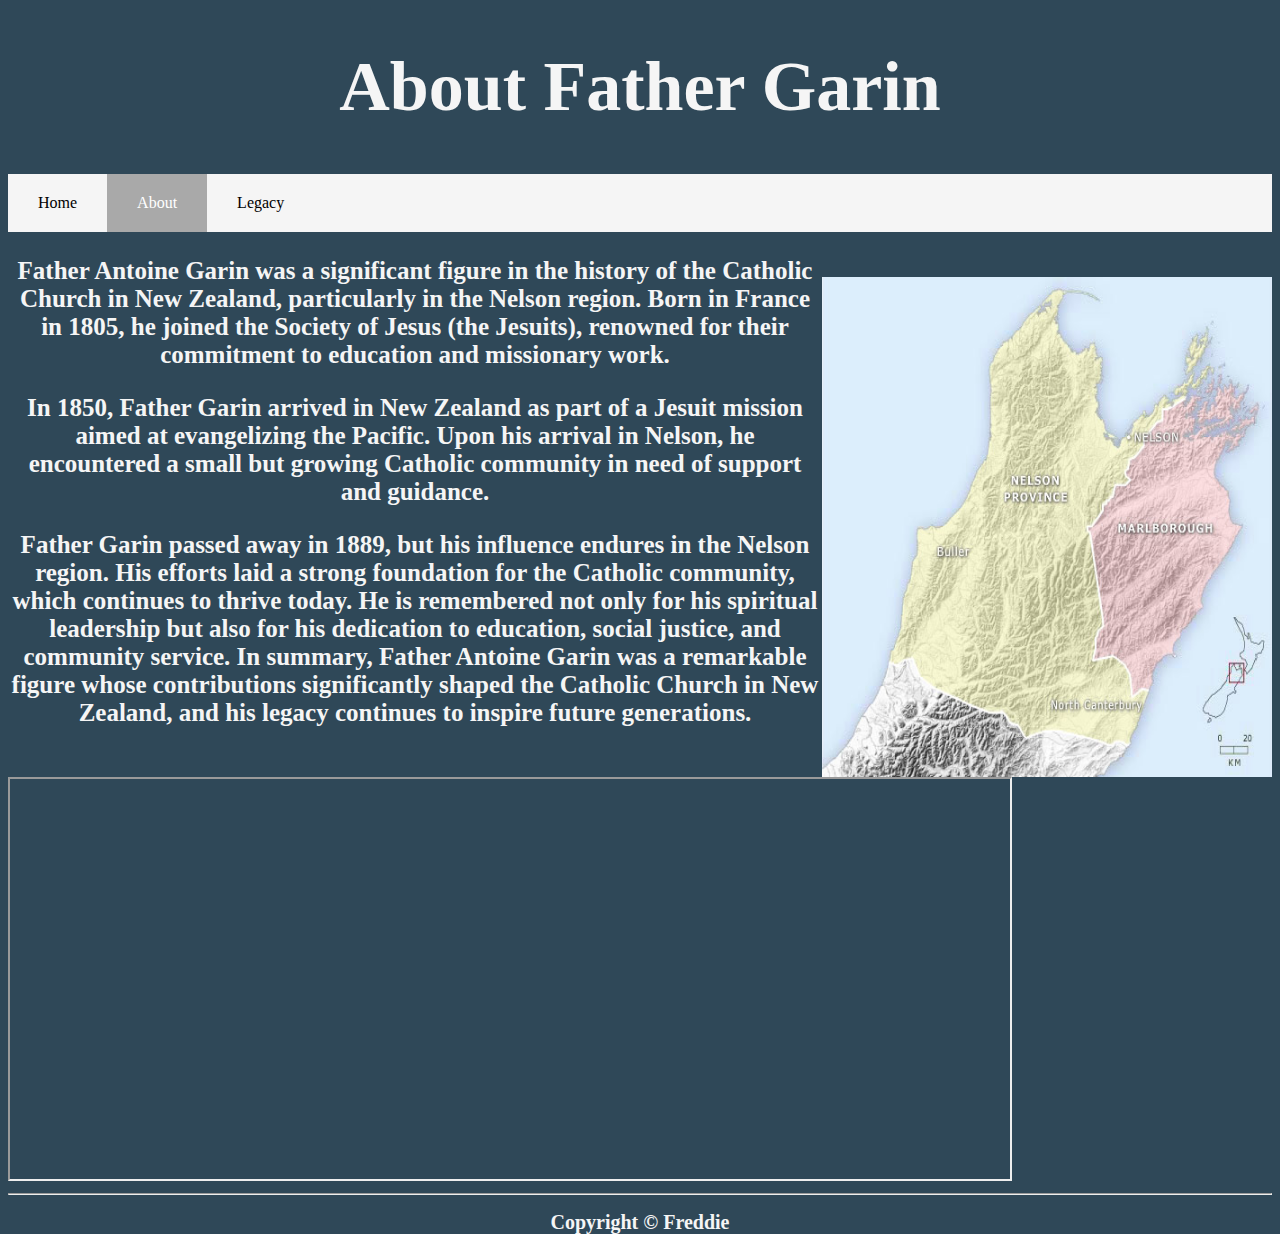
<file: about.html>
<!DOCTYPE html>
<html lang="en">
  <!-- start of code -->
<head>
  <!--title -->
  <title>About page</title>
  <link href="style.css" rel="stylesheet" type="text/css" />
</head>
  <!-- main body code -->
<body>
  
  <div>
    <h1>About Father Garin</h1>
    <!-- Navigation to other pages -->
    <ul>
      <li><a href="index.html">Home</a></li>
      <li><a class="active" href="about.html">About</a>
      <li><a href="legacy.html">Legacy</a></li>
    </ul>
    <!-- Nelson region image -->
    <img src="image/nelson.jpg" alt="Nelson" width="450" height="500" style=float:right;>
    <!-- Ai enhanced paragraph about father garin -->
   <h3>Father Antoine Garin was a significant figure in the history of the Catholic Church in New Zealand, particularly in the Nelson region. Born in France in 1805, he joined the Society of Jesus (the Jesuits), renowned for their commitment to education and missionary work.</h3> 
<h3>In 1850, Father Garin arrived in New Zealand as part of a Jesuit mission aimed at evangelizing the Pacific. Upon his arrival in Nelson, he encountered a small but growing Catholic community in need of support and guidance.</h3>
     
<h3>Father Garin passed away in 1889, but his influence endures in the Nelson region. His efforts laid a strong foundation for the Catholic community, which continues to thrive today. He is remembered not only for his spiritual leadership but also for his dedication to education, social justice, and community service.

In summary, Father Antoine Garin was a remarkable figure whose contributions significantly shaped the Catholic Church in New Zealand, and his legacy continues to inspire future generations.
</h3>
    <!-- video about father garin -->
    <iframe width="1000" height="400" src="https://www.youtube.com/embed/vhpb_5aiLrU">
    </iframe>
  </div>
  <hr>
  <!-- end of code -->
  <div class="footer">
      <h2>Copyright © Freddie</h2>
   </div>
  
</body>
  
</html>
</file>
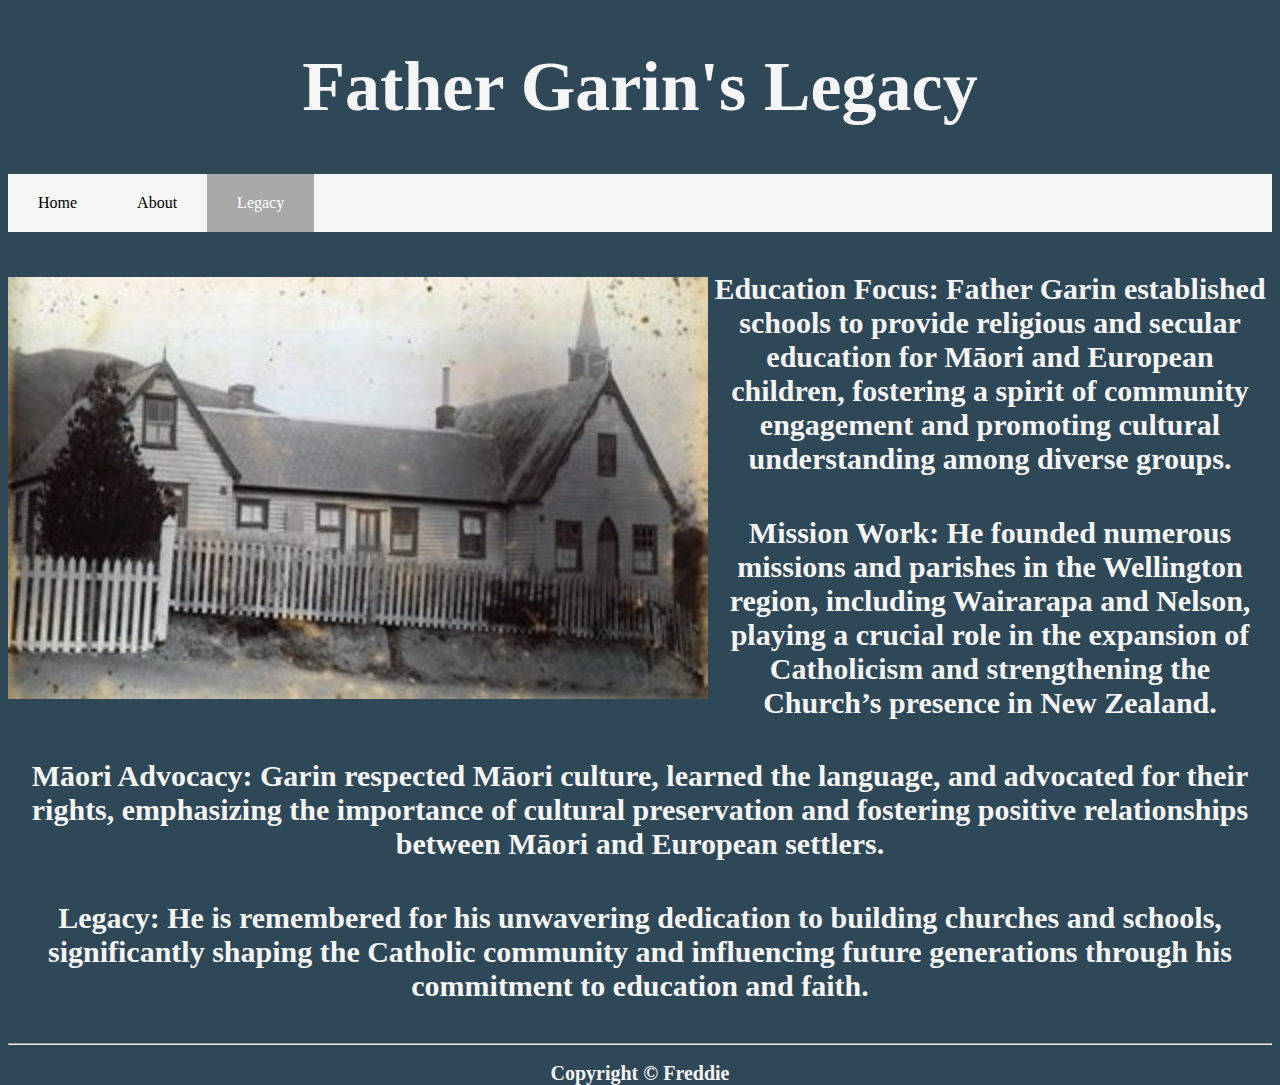
<file: legacy.html>
<!DOCTYPE html>
<html lang="en">
  <!-- start of code -->
<head>
  <!-- title page -->
  <title>About page</title>
  <link href="style.css" rel="stylesheet" type="text/css" />
</head>
  <!-- main body code -->
<body>
  <div>
    <!-- sub title -->
    <h1>Father Garin's Legacy</h1>
    <!-- Navigation to other pages -->
    <ul>
      <li><a href="index.html">Home</a></li>
      <li><a href="about.html">About</a></li>
      <li><a class="active" href="legacy.html">Legacy</a></li>
    </ul>

  </div>
  <!-- image of father garins house -->
  <img src="image/garinhouse.jpg" alt="Garin house" width="700" height="422"style=float:left >
  <!-- Ai enhanced paragraph -->
  <h4>
  Education Focus: Father Garin established schools to provide religious and secular education for Māori and European children, fostering a spirit of community engagement and promoting cultural understanding among diverse groups.
</h4>
<h4>
  Mission Work: He founded numerous missions and parishes in the Wellington region, including Wairarapa and Nelson, playing a crucial role in the expansion of Catholicism and strengthening the Church’s presence in New Zealand.
</h4>
 <h4>
  Māori Advocacy: Garin respected Māori culture, learned the language, and advocated for their rights, emphasizing the importance of cultural preservation and fostering positive relationships between Māori and European settlers.
</h4>
<h4>
  Legacy: He is remembered for his unwavering dedication to building churches and schools, significantly shaping the Catholic community and influencing future generations through his commitment to education and faith.
</h4>
  <hr>
  <!-- end of code -->
  <div class="footer">
      <h2>Copyright © Freddie</h2>
   </div>
</body>
  
</html>
</file>
<file: style.css>
/* Styling for entire page */
html {
  height: 100%;
  width: 100%;
  font-family:'Times New Roman', serif, Helvetica, sans-serif;
}

body{
  background-color:#2f4858;
}
/* Styling for the header */
img{
  display: block;
  margin: 0 auto;
  margin-top: 45px;
}
/* navigation bar styling */
ul {
  list-style-type: none;
  margin: 0;
  padding: 0;
  overflow: hidden;
  background-color: whitesmoke;
}

li {
  float: left;
}

li a {
  display: block;
  color: black;
  text-align: center;
  padding: 20px 30px;
  text-decoration: none;
}

li a:hover {
  background-color:darkgray;
}

/* title styling */
h1{
  text-align: center;
  font-size: 70px;
  color: whitesmoke;
}
/* Styling for navigation */
.active {
  background-color: darkgrey;
  color: white;
}
/* text for 1st page */
h2{
 text-align: center;
 font-size: 20px;
 color: whitesmoke;
}
/* text on 2nd page */
h3{
  text-align: center;
  font-size: 25px;
  color: whitesmoke;
}
/* text on 3rd page */
 h4{
   text-align: center;
   font-size: 30px;
   color: whitesmoke;
 }
</file>
